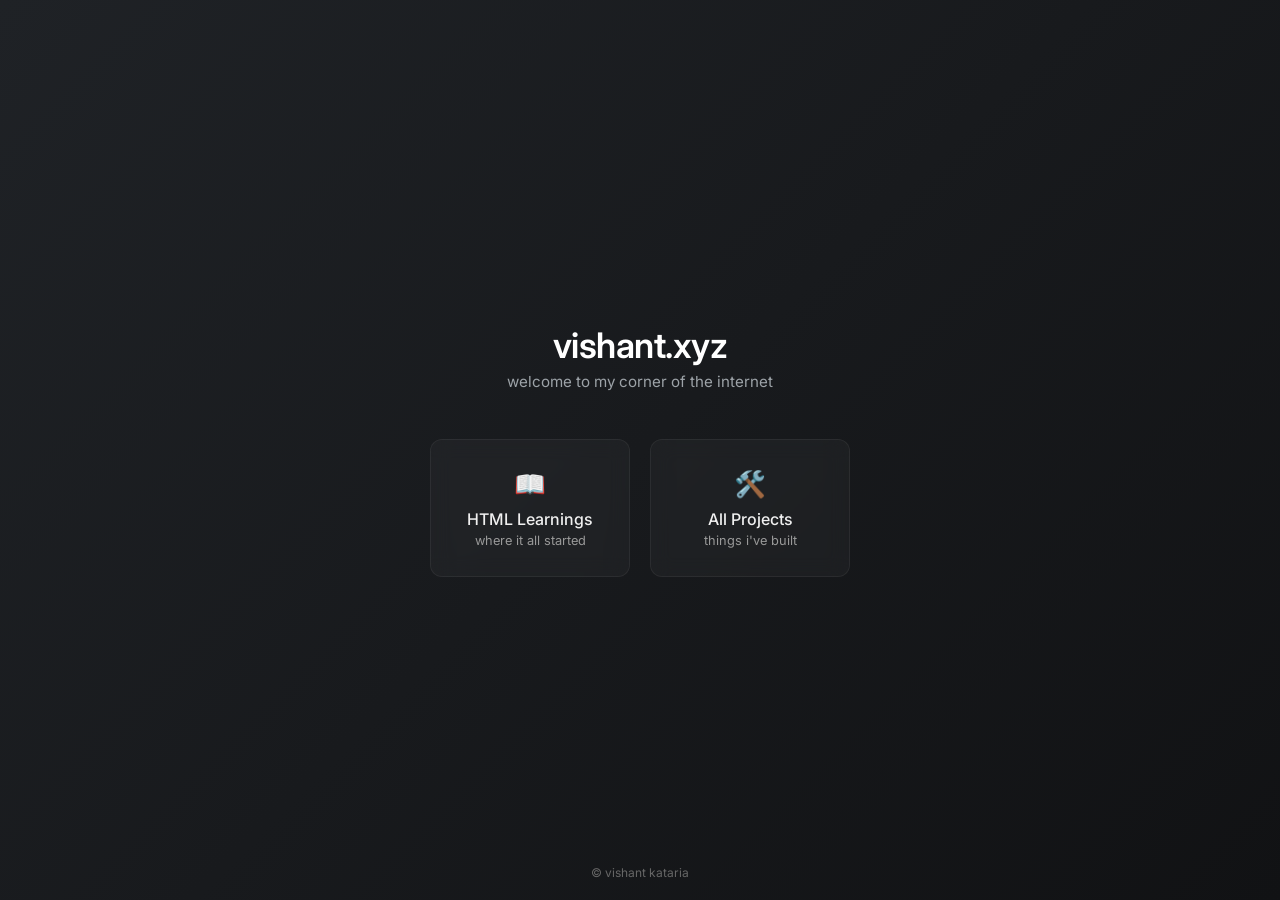
<file: index.html>
<!DOCTYPE html>
<html lang="en">
<head>
  <meta charset="UTF-8">
  <meta name="viewport" content="width=device-width, initial-scale=1.0">
  <meta name="description" content="Vishant Kataria's personal website">
  <title>vishant.xyz</title>
  <link rel="icon" href="learnings/image/fevicone_new_best.png" type="image/x-icon">
  <link href="https://fonts.googleapis.com/css2?family=Inter:wght@400;500;600&display=swap" rel="stylesheet">
  <style>
    * { margin: 0; padding: 0; box-sizing: border-box; }

    body {
      font-family: 'Inter', sans-serif;
      background: linear-gradient(135deg, #1f2226 0%, #111214 100%);
      color: #f0f0f0;
      min-height: 100vh;
      display: flex;
      flex-direction: column;
      align-items: center;
      justify-content: center;
    }

    .container {
      text-align: center;
      padding: 40px 24px;
    }

    h1 {
      font-size: 2.2rem;
      font-weight: 600;
      letter-spacing: -0.5px;
      margin-bottom: 6px;
      color: #fff;
    }

    .subtitle {
      color: #9da3a8;
      font-size: 0.95rem;
      margin-bottom: 48px;
    }

    .links {
      display: flex;
      gap: 20px;
      justify-content: center;
      flex-wrap: wrap;
    }

    .link-card {
      display: block;
      text-decoration: none;
      background: rgba(255, 255, 255, 0.03);
      backdrop-filter: blur(10px);
      -webkit-backdrop-filter: blur(10px);
      border: 1px solid rgba(255, 255, 255, 0.06);
      border-radius: 12px;
      padding: 28px 36px;
      min-width: 200px;
      transition: all 0.3s ease;
    }

    .link-card:hover {
      background: rgba(255, 255, 255, 0.06);
      border-color: rgba(255, 255, 255, 0.15);
      box-shadow: 0 8px 32px rgba(0,0,0,0.3);
      transform: translateY(-3px);
    }

    .link-card .icon {
      font-size: 1.6rem;
      margin-bottom: 10px;
    }

    .link-card .label {
      font-size: 1rem;
      font-weight: 500;
      color: #f0f0f0;
    }

    .link-card .desc {
      font-size: 0.8rem;
      color: #999;
      margin-top: 4px;
    }

    footer {
      position: fixed;
      bottom: 20px;
      color: #666;
      font-size: 0.75rem;
    }
  </style>
</head>
<body>
  <div class="container">
    <h1>vishant.xyz</h1>
    <p class="subtitle">welcome to my corner of the internet</p>

    <div class="links">
      <a href="/learnings" class="link-card">
        <div class="icon">📖</div>
        <div class="label">HTML Learnings</div>
        <div class="desc">where it all started</div>
      </a>
      <a href="/projects" class="link-card">
        <div class="icon">🛠️</div>
        <div class="label">All Projects</div>
        <div class="desc">things i've built</div>
      </a>
    </div>
  </div>

  <footer>&copy; vishant kataria</footer>
</body>
</html>
</file>
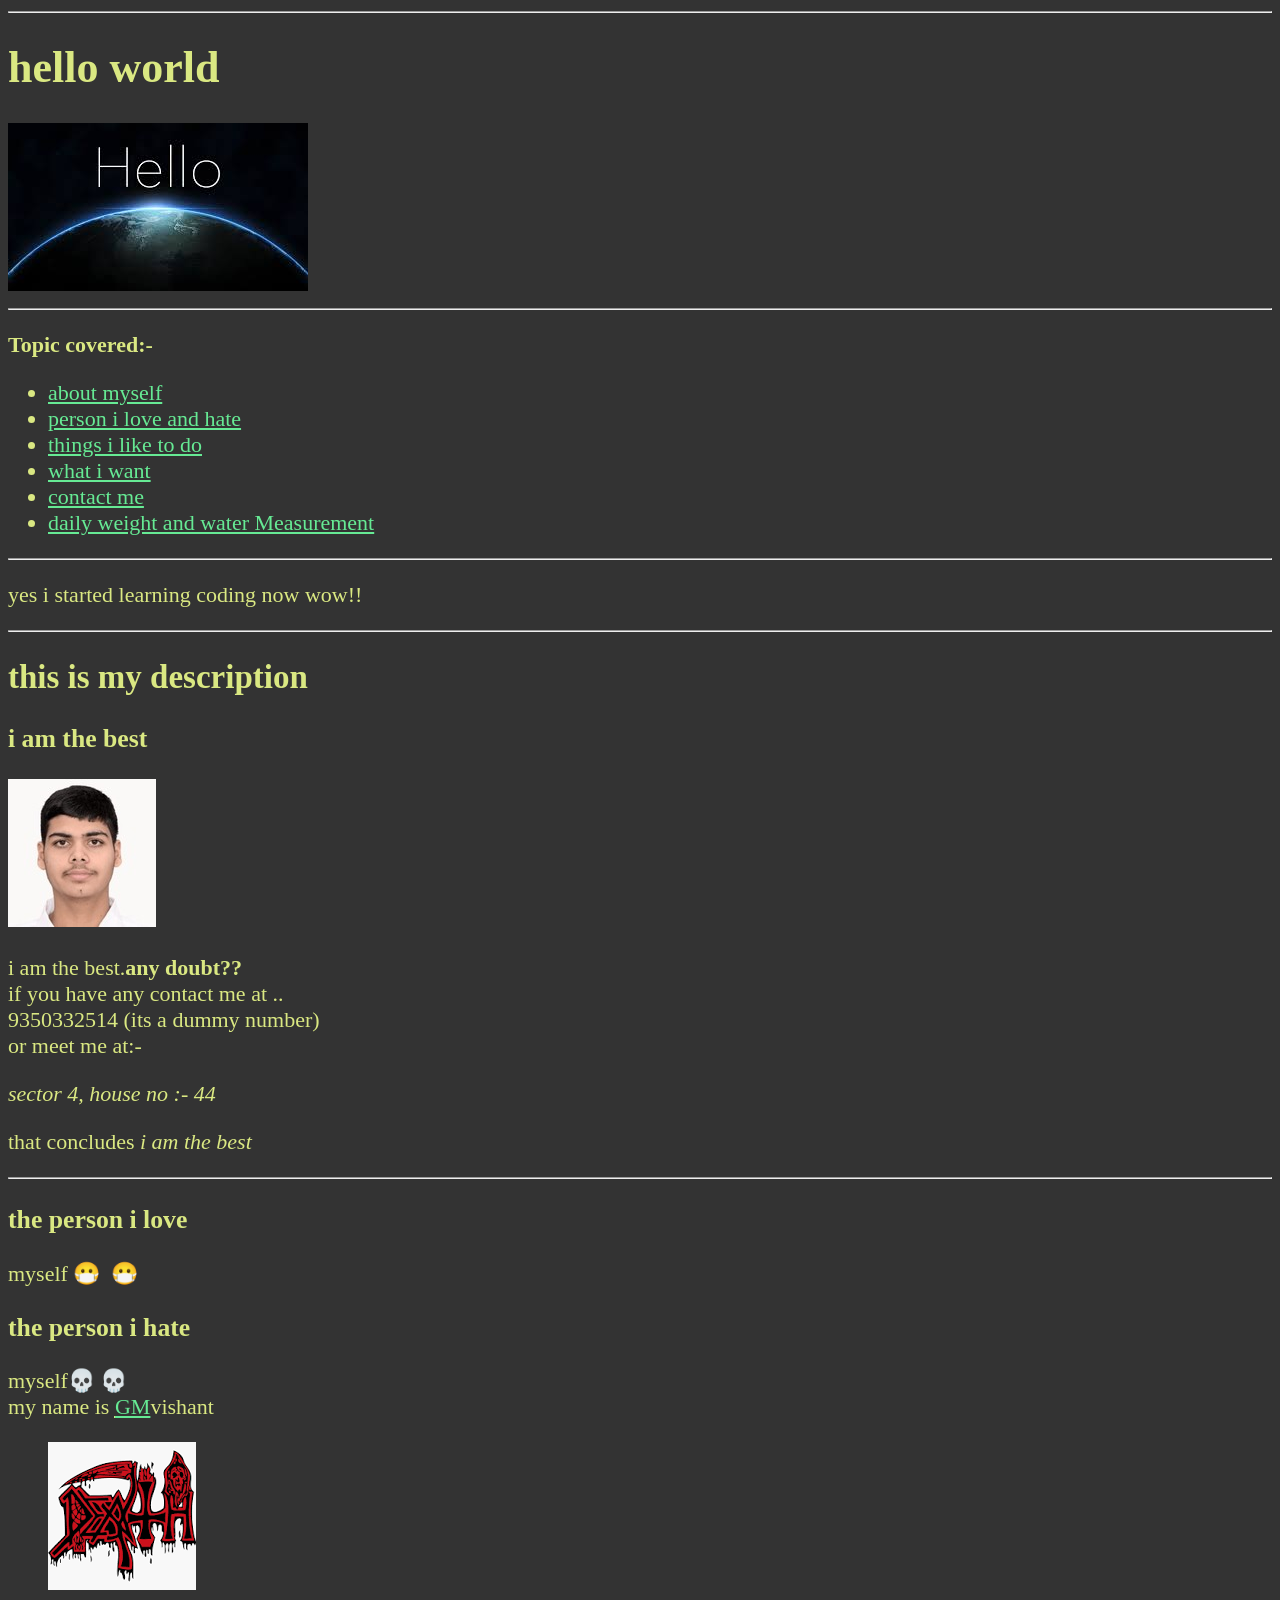
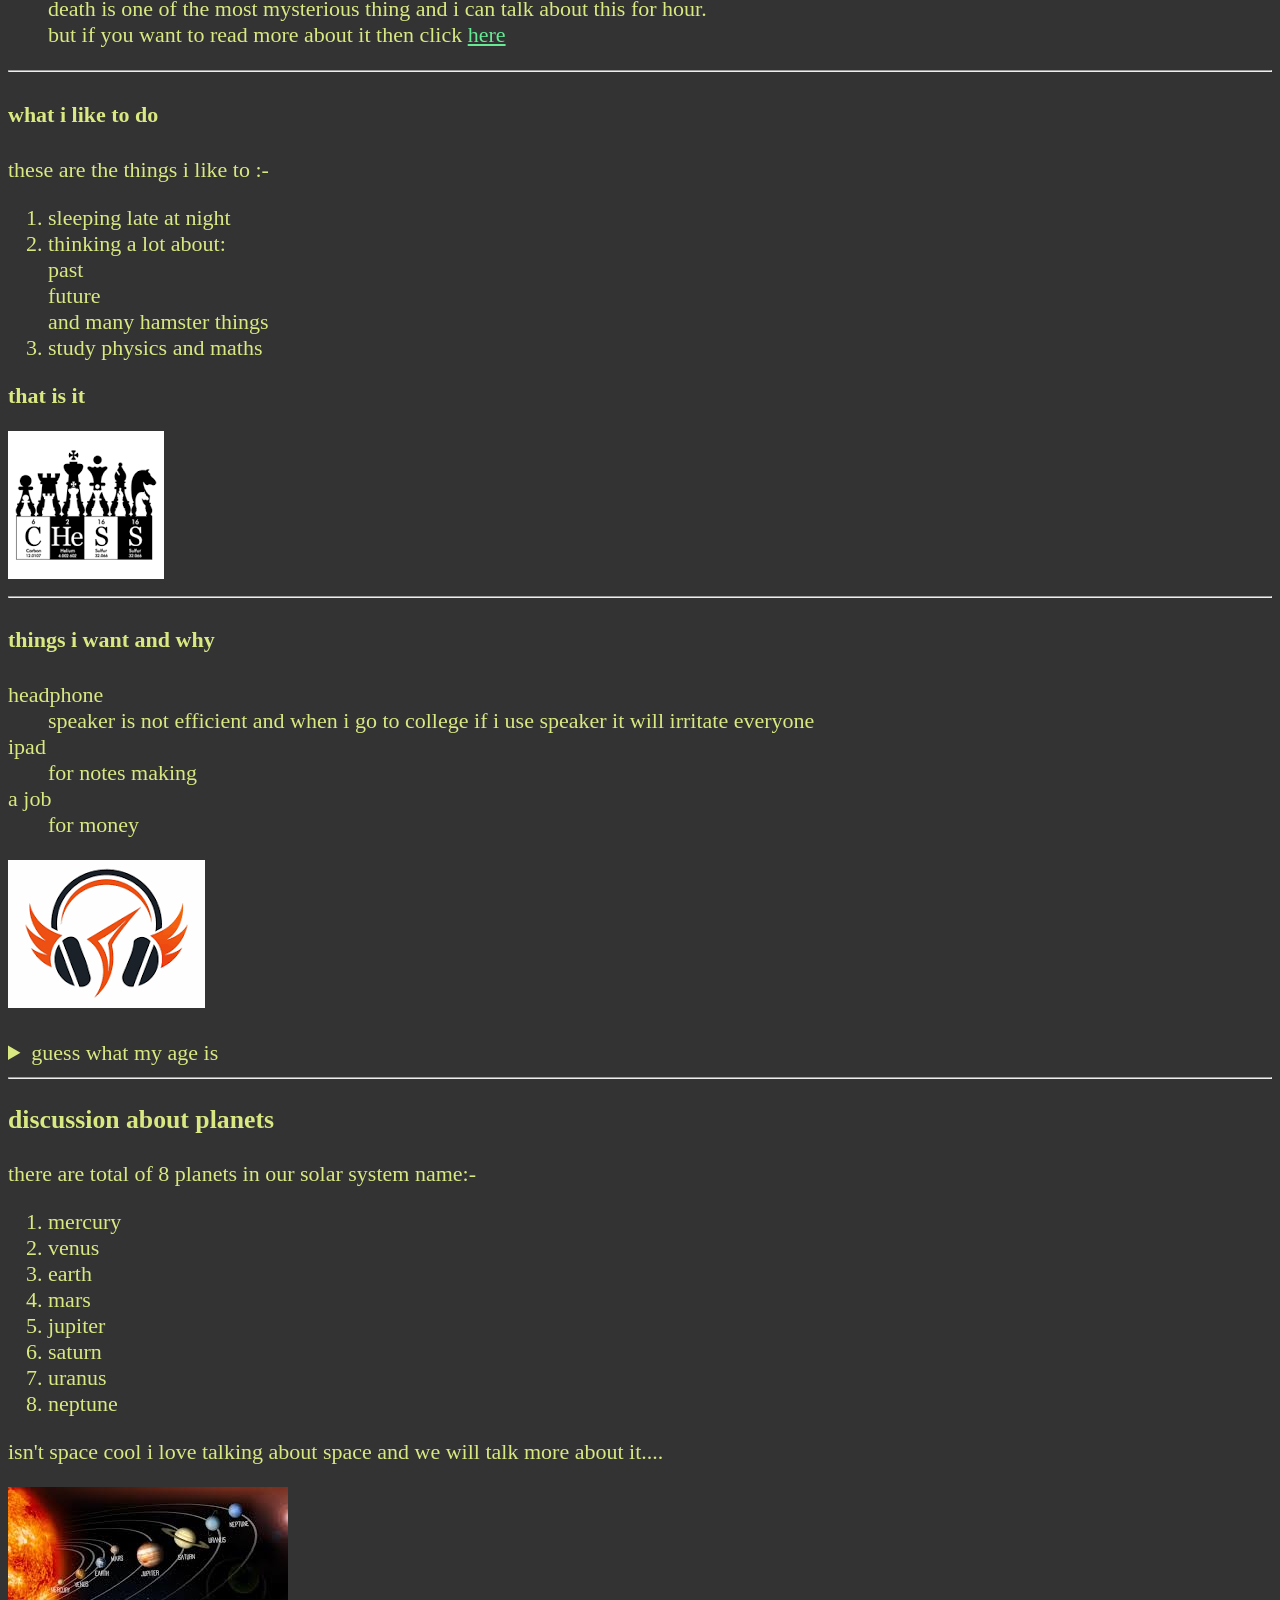
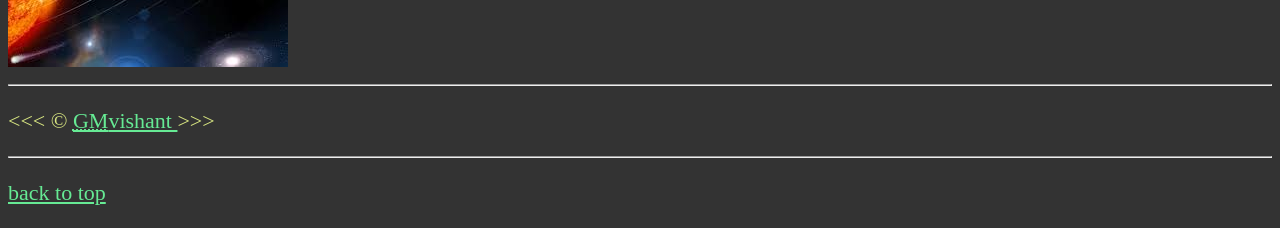
<file: learnings/index.html>
<!DOCTYPE html>
<html lang="en">
  <head>
    <meta charset="UTF-8" />
    <meta name="author" content="GM vishant" />
    <meta
      name="description"
      content="this is my first html program in this there is everything i am learning" />
    <title>my first html page</title>
    <link rel="stylesheet" href="css/index.css" type="text/css" />
    <link rel="icon" href="image/fevicone_new_best.png" type="image/x-icon" />
  </head>
  <body>
    <header>
      <hr />
      <h1>hello world</h1>
      <img
        src="image/hello.jpg"
        alt="a new start"
        title="my new journey begins"
        width="300"
        height="168"
        loading="lazy" />
      <hr />
      <p><strong>Topic covered:-</strong></p>
      <nav aria-label="primary-navigation">
        <ul>
          <li><a href="#101">about myself</a></li>
          <li><a href="#102">person i love and hate</a></li>
          <li><a href="#103">things i like to do</a></li>
          <li><a href="#104">what i want</a></li>
          <li><a href="html/form.html" target="_blank">contact me</a></li>
          <li>
            <a href="html/daycount.html" target="_blank"
              >daily weight and water Measurement</a
            >
          </li>
        </ul>
      </nav>
    </header>
    <hr />
    <main>
      <p>yes i started learning coding now wow!!</p>
      <hr />
      <article>
        <h2>this is my description</h2>
        <section id="101">
          <h3>i am the best</h3>
          <img
            src="image/photo.jpeg"
            alt="my photo"
            title="my cute photo"
            width="148"
            height="148"
            loading="lazy" />
          <p>
            i am the best.<strong>any doubt??</strong><br />
            if you have any contact me at ..
            <br />
            9350332514 (its a dummy number) <br />or meet me at:-
          </p>
          <address>sector 4, house no :- 44</address>
          <p>that concludes<em> i am the best</em></p>
        </section>
        <!--remember you are the best-->

        <hr />

        <section id="102">
          <h3>the person i love</h3>
          <p>myself 😷&nbsp;&nbsp;😷</p>

          <h3>the person i hate</h3>
          <p>
            myself💀 💀 <br />
            my name is
            <abbr title="grand master"
              ><a
                href="https://www.chess.com/member/vishantkataria"
                target="_blank"
                >GM</a
              ></abbr
            >vishant
          </p>
          <figure>
            <img
              src="image/death.png"
              alt="death"
              title="only thing everyone will get"
              width="148"
              height="148"
              loading="lazy" />

            <figcaption>
              death is one of the most mysterious thing and i can talk about
              this for hour.<br />
              but if you want to read more about it then click
              <a href="html/vishant.html">here</a>
            </figcaption>
          </figure>
        </section>
        <hr />
        <section id="103">
          <h4>what i like to do</h4>
          <p>these are the things i like to :-</p>
          <ol>
            <li>sleeping late at night</li>
            <li>
              thinking a lot about: <br />
              past <br />future <br />and many hamster things
            </li>
            <li>study physics and maths</li>
          </ol>
          <p><strong>that is it</strong></p>
          <img
            src="image/chess.png"
            alt="chess logo"
            title="my first love💖💖"
            width="156"
            height="148"
            loading="lazy" />
        </section>

        <hr />

        <section id="104">
          <h4>things i want and why</h4>
          <dl>
            <dt>headphone</dt>
            <dd>
              speaker is not efficient and when i go to college if i use speaker
              it will irritate everyone
            </dd>

            <dt>ipad</dt>
            <dd>for notes making</dd>

            <dt>a job</dt>
            <dd>for money</dd>
          </dl>
          <img
            src="image/headphone.png"
            alt="headphone💖💖"
            title="my need"
            width="197"
            height="148"
            loading="lazy" /><br /><br />
          <aside>
            <details>
              <summary>guess what my age is</summary>
              <p>
                it is <mark><my-age>18</my-age></mark> years old
              </p>
            </details>
          </aside>
        </section>
      </article>
      <hr />
      <article>
        <h3>discussion about planets</h3>
        <p>there are total of 8 planets in our solar system name:-</p>
        <ol>
          <li>mercury</li>
          <li>venus</li>
          <li>earth</li>
          <li>mars</li>
          <li>jupiter</li>
          <li>saturn</li>
          <li>uranus</li>
          <li>neptune</li>
        </ol>
        <p>
          isn't space cool i love talking about space and we will talk more
          about it....
        </p>
        <img
          src="image/solarsystem.jpg"
          alt="solar system"
          title="all 8 planets and sun"
          width="280"
          height="180"
          loading="lazy" />
      </article>
      <hr />
    </main>
    <footer>
      <p>
        &lt;&lt;&lt; &copy;
        <a href="html/about.html"
          ><abbr title="grand master">GM</abbr>vishant </a
        >&gt;&gt;&gt;
      </p>
      <hr />
      <p>
        <a href="#">back to top</a>
      </p>
    </footer>
  </body>
</html>
</file>
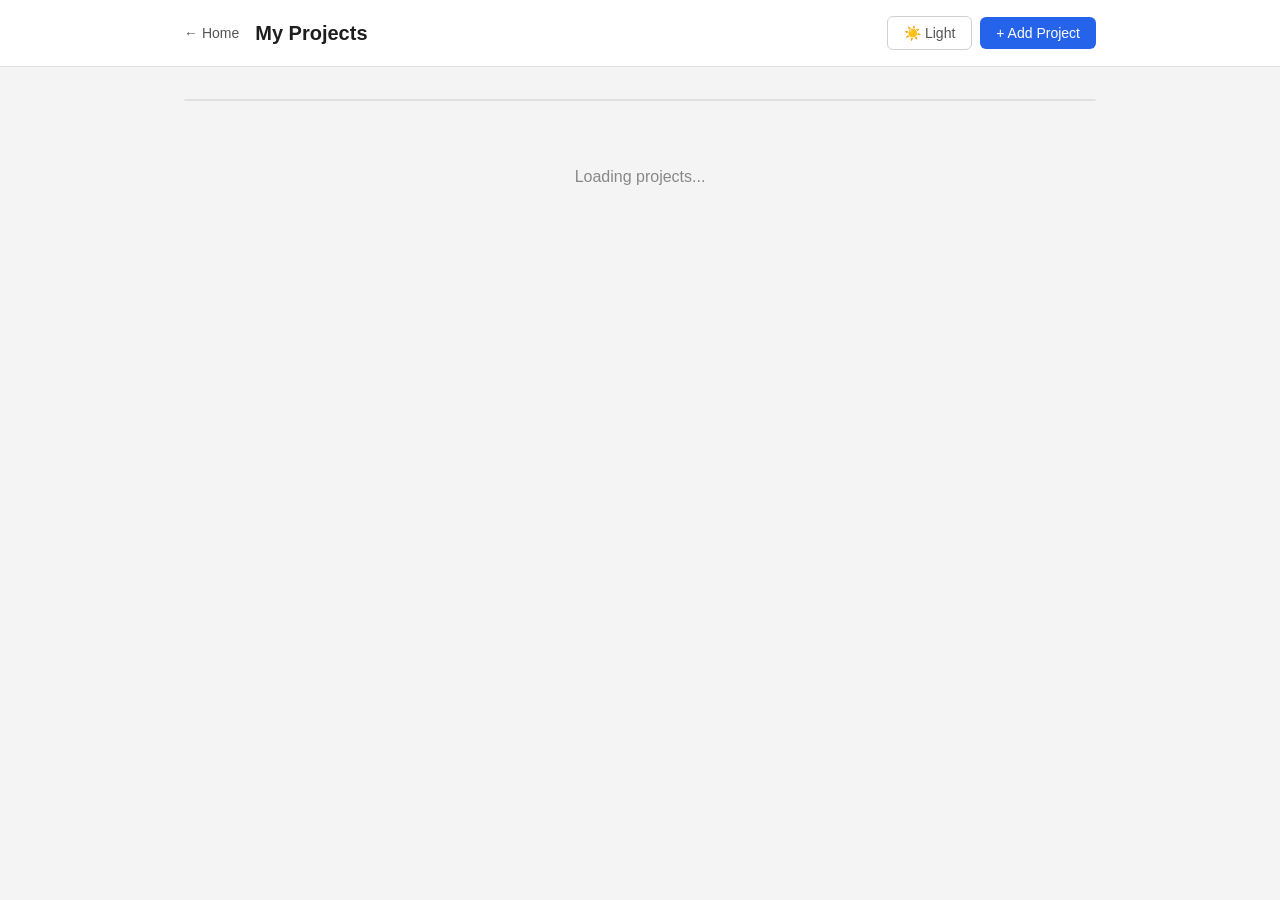
<file: projects/index.html>
<!DOCTYPE html>
<html lang="en">
<head>
  <meta charset="UTF-8">
  <meta name="viewport" content="width=device-width, initial-scale=1.0">
  <meta name="description" content="All my projects - vishant.xyz">
  <title>My Projects | vishant.xyz</title>
  <link rel="icon" href="../learnings/image/fevicone_new_best.png" type="image/x-icon">
  <link rel="stylesheet" href="style.css">
</head>
<body>

  <header>
    <div class="header-inner">
      <a href="/" class="header-back">← Home</a>
      <h1>My Projects</h1>
      <div class="header-actions">
        <button id="theme-toggle" class="btn-secondary" title="Toggle theme">☀️ Light</button>
        <button id="add-btn" class="btn-primary">+ Add Project</button>
      </div>
    </div>
  </header>

  <main>
    <div id="project-list" class="project-list"></div>

    <div id="empty-state" class="empty-state" style="display:none;">
      <p>No projects yet.</p>
      <p>Click <strong>+ Add Project</strong> to get started.</p>
    </div>

    <div id="loading-state" class="empty-state">
      <p>Loading projects...</p>
    </div>
  </main>

  <!-- Modal for Add / Edit -->
  <div id="modal-overlay" class="modal-overlay" style="display:none;">
    <div class="modal">
      <div class="modal-header">
        <h2 id="modal-title">Add Project</h2>
        <button id="modal-close" class="modal-close">&times;</button>
      </div>
      <form id="project-form">
        <!-- Type selector -->
        <label>Project Type</label>
        <div class="type-toggle" id="type-toggle">
          <button type="button" class="type-btn active" data-type="local">Local</button>
          <button type="button" class="type-btn" data-type="deployed">Deployed</button>
        </div>
        <input type="hidden" id="input-type" value="local">

        <label for="input-name">Project Name</label>
        <input type="text" id="input-name" placeholder="e.g. My Portfolio" required>

        <!-- Local fields -->
        <div id="local-fields">
          <label for="input-local">Local Link</label>
          <input type="url" id="input-local" placeholder="http://localhost:3000">

          <label for="input-drive">Google Drive Link (Zip File)</label>
          <input type="url" id="input-drive" placeholder="https://drive.google.com/file/d/...">

          <label for="input-path">Project Folder Name (after extracting)</label>
          <input type="text" id="input-path" placeholder="my-app">

          <label for="input-cmd">Start Command</label>
          <input type="text" id="input-cmd" placeholder="npm start">
        </div>

        <!-- Deployed fields -->
        <div id="deployed-fields" style="display:none;">
          <label for="input-deployed">Deployed Link</label>
          <input type="url" id="input-deployed" placeholder="https://my-app.vercel.app">
        </div>

        <div class="form-actions">
          <button type="button" id="cancel-btn" class="btn-secondary">Cancel</button>
          <button type="submit" class="btn-primary">Save</button>
        </div>
      </form>
    </div>
  </div>

  <!-- Password verification modal -->
  <div id="pwd-overlay" class="modal-overlay" style="display:none;">
    <div class="modal pwd-modal">
      <div class="modal-header">
        <h2 id="pwd-title">🔒 Password Required</h2>
        <button id="pwd-close" class="modal-close">&times;</button>
      </div>
      <p id="pwd-message" class="pwd-message">Enter password to continue:</p>
      <div class="pwd-input-wrap">
        <input type="password" id="pwd-input" placeholder="••••••••" autocomplete="off">
      </div>
      <p id="pwd-error" class="pwd-error" style="display:none;">Wrong password. Try again.</p>
      <div class="form-actions">
        <button type="button" id="pwd-cancel" class="btn-secondary">Cancel</button>
        <button type="button" id="pwd-confirm" class="btn-primary">Verify</button>
      </div>
    </div>
  </div>

  <script type="module" src="script.js"></script>
</body>
</html>
</file>
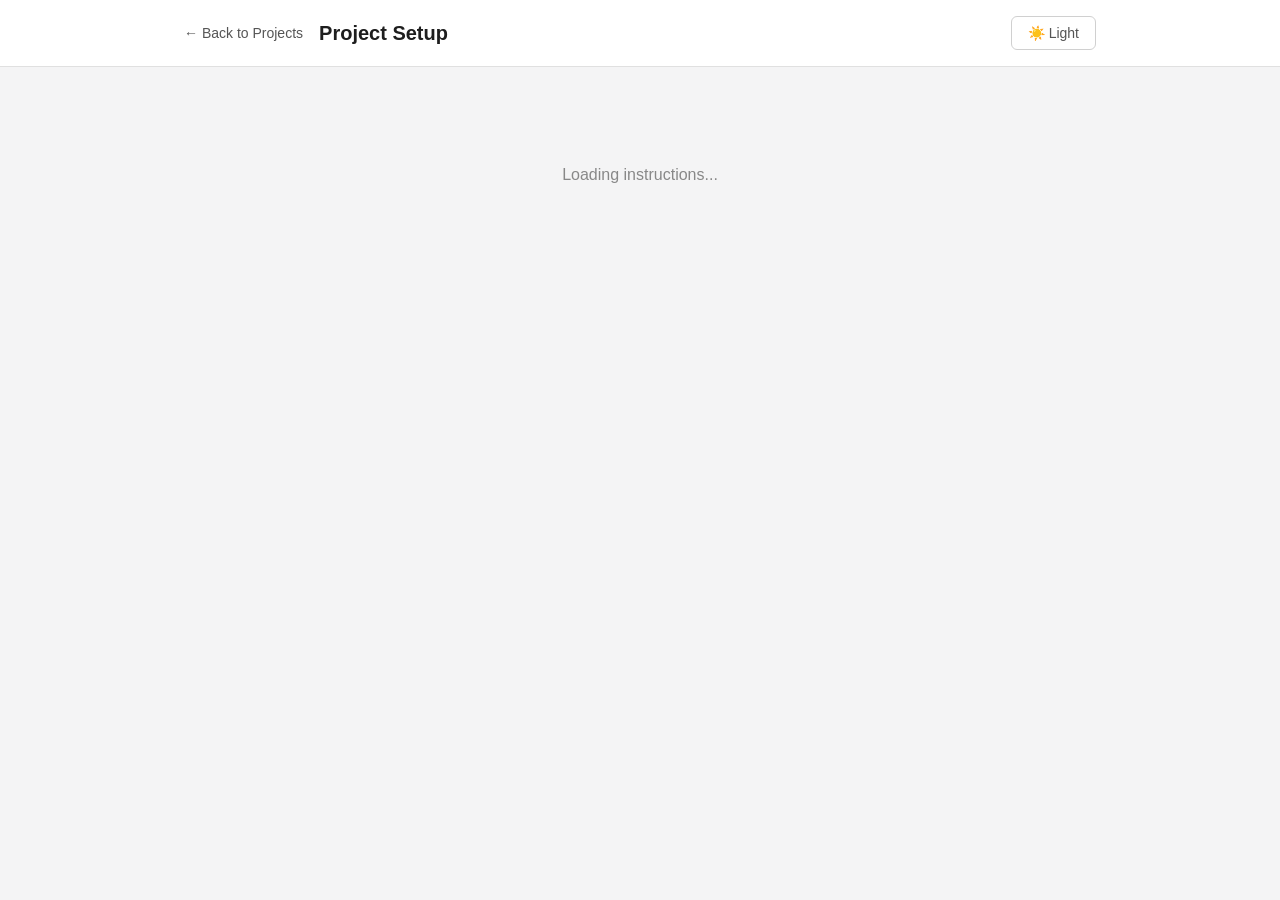
<file: projects/local_instructions.html>
<!DOCTYPE html>
<html lang="en">
<head>
  <meta charset="UTF-8">
  <meta name="viewport" content="width=device-width, initial-scale=1.0">
  <title>Local Project Setup | vishant.xyz</title>
  <link rel="icon" href="../learnings/image/fevicone_new_best.png" type="image/x-icon">
  <link rel="stylesheet" href="style.css">
  <style>
    .instructions-container {
      background: var(--surface);
      border: 1px solid var(--border);
      border-radius: 12px;
      padding: 40px 32px;
      margin-top: 32px;
      text-align: center;
    }
    .instructions-container h2 {
      margin-bottom: 6px;
      font-size: 1.5rem;
    }
    .tagline {
      color: var(--text-muted);
      font-size: 1.05rem;
      margin-bottom: 32px;
    }
    .fun-note {
      color: var(--text-faint);
      font-size: 0.85rem;
      margin-bottom: 28px;
      font-style: italic;
    }

    .commands-row {
      display: flex;
      justify-content: center;
      gap: 16px;
      flex-wrap: wrap;
      margin-bottom: 36px;
    }

    .cmd-pill {
      position: relative;
      background: var(--surface-alt);
      border: 1px solid var(--border-input);
      border-radius: 10px;
      padding: 14px 28px;
      font-size: 0.95rem;
      font-weight: 600;
      cursor: pointer;
      color: var(--text);
      transition: all 0.2s ease;
      user-select: none;
    }
    .cmd-pill:hover {
      border-color: var(--link);
      transform: translateY(-2px);
      box-shadow: 0 4px 12px rgba(0,0,0,0.15);
    }
    .cmd-pill:active {
      transform: translateY(0);
    }
    .cmd-pill.copied {
      background: var(--link);
      color: #fff;
      border-color: var(--link);
    }
    .cmd-pill .pill-label {
      display: block;
      font-size: 0.7rem;
      font-weight: 400;
      color: var(--text-faint);
      margin-top: 4px;
    }
    .cmd-pill.copied .pill-label {
      color: rgba(255,255,255,0.8);
    }

    .divider {
      width: 60px;
      height: 1px;
      background: var(--border);
      margin: 0 auto 28px;
    }

    .final-section p {
      color: var(--text-muted);
      margin-bottom: 14px;
      font-size: 0.95rem;
    }
    .final-section button {
      font-size: 1rem;
      padding: 12px 32px;
    }

    #loading {
      text-align: center;
      padding: 64px;
      color: var(--text-faint);
    }
    #content {
      display: none;
    }
  </style>
</head>
<body>

  <header>
    <div class="header-inner">
      <a href="/projects" class="header-back">← Back to Projects</a>
      <h1>Project Setup</h1>
      <div class="header-actions">
        <button id="theme-toggle" class="btn-secondary" title="Toggle theme">☀️ Light</button>
      </div>
    </div>
  </header>

  <main>
    <div id="loading">Loading instructions...</div>

    <div id="content" class="instructions-container">
      <h2 id="proj-name">Project Name</h2>
      <p class="tagline">🏠 This one lives on your machine — gotta earn it!</p>
      <p class="fun-note">Just 3 clicks and a little patience. You got this 💪</p>

      <div class="commands-row">
        <div class="cmd-pill" id="pill-1" title="Click to copy">
          📥 Command 1
          <span class="pill-label">one-time download</span>
        </div>
        <div class="cmd-pill" id="pill-2" title="Click to copy">
          📦 Command 2
          <span class="pill-label">install stuff</span>
        </div>
        <div class="cmd-pill" id="pill-3" title="Click to copy">
          🚀 Command 3
          <span class="pill-label">launch it</span>
        </div>
      </div>

      <div class="divider"></div>

      <div class="final-section">
        <p>All 3 done? Nice 🎉 Hit the button 👇</p>
        <button id="open-website-btn" class="btn-primary">Open Website</button>
      </div>
    </div>
  </main>

  <script type="module" src="instructions.js"></script>
</body>
</html>
</file>
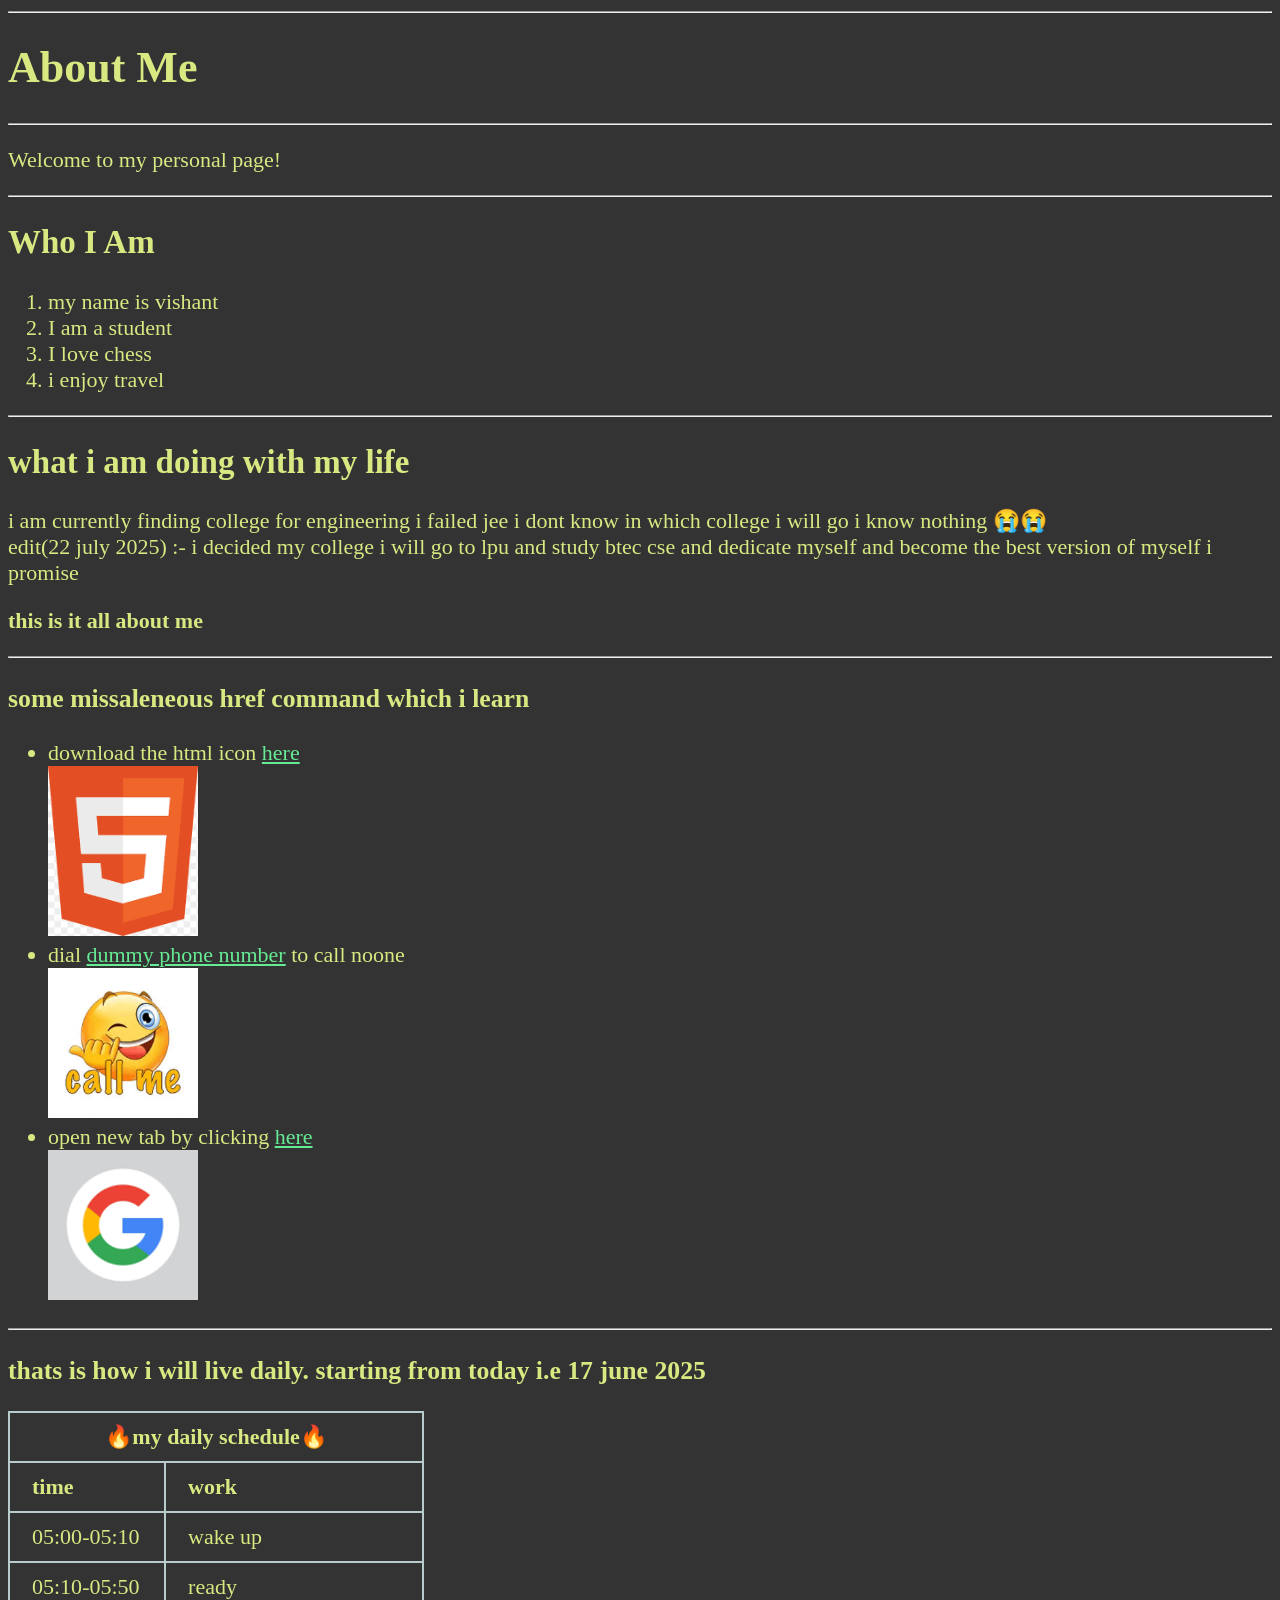
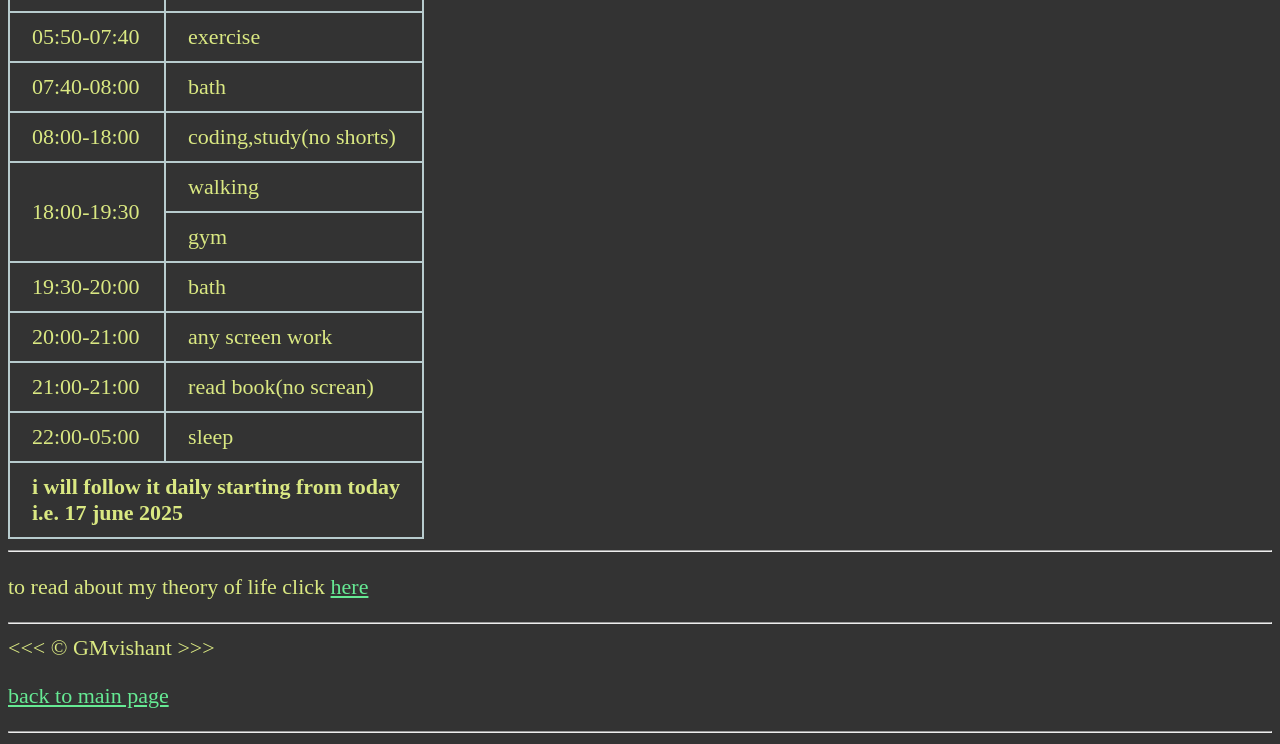
<file: learnings/html/about.html>
<!DOCTYPE html>
<html lang="en">
  <head>
    <meta charset="UTF-8" />
    <meta name="author" content="GM vishant" />
    <meta name="description" content="in this i will write all about myself" />
    <title>About Me</title>
    <link rel="icon" href="../image/fevicone_new_best.png" type="image/x-icon" />
    <link rel="stylesheet" href="../css/about.css" type="text/css" />
  </head>

  <body>
    <header>
      <hr />
      <h1>About Me</h1>
      <hr />
      <p>Welcome to my personal page!</p>
      <hr />
    </header>
    <main>
      <article>
        <h2>Who I Am</h2>
        <ol>
          <li>my name is vishant</li>
          <li>I am a student</li>
          <li>I love chess</li>
          <li>i enjoy travel</li>
        </ol>
        <hr />
        <h2>what i am doing with my life</h2>
        <p>
          i am currently finding college for engineering i failed jee i dont
          know in which college i will go i know nothing 😭😭<br />
          edit(22 july 2025) :- i decided my college i will go to lpu and study btec cse and dedicate myself and become the 
          best version of myself i promise
        </p>
        <p><strong>this is it all about me</strong></p>
        <hr />
      </article>

      <article>
        <h3>some missaleneous href command which i learn</h3>
        <ul>
          <li>
            download the html icon <a href="../image/html5.png" download>here</a
            ><br />
            <img
              src="../image/html5.png"
              alt="html logo"
              width="150"
              height="170"
              loading="lazy" />
          </li>

          <li>
            dial <a href="tel:+9350332514">dummy phone number</a> to call noone<br />
            <img
              src="../image/callme.jpg"
              alt="call me"
              width="150"
              height="150"
              loading="lazy" />
          </li>

          <li>
            open new tab by clicking
            <a href="https://www.google.com/" target="_blank">here</a><br />

            <img
              src="../image/google.png"
              alt="google logo"
              width="150"
              height="150"
              loading="lazy" />
          </li>
        </ul>
      </article>
      <hr />
      <article>
        <h3>
          thats is how i will live daily. starting from today i.e 17 june 2025
        </h3>
        <table>
          <caption>
            🔥my daily schedule🔥
          </caption>
          <thead>
            <tr>
              <th scope="col">time</th>
              <th scope="col">work</th>
            </tr>
            <!--remember for every th you should provide scope-->
          </thead>
          <tbody>
            <tr>
              <td>
                <time datetime="05:00">05:00</time>-<time datetime="05:10"
                  >05:10</time
                >
              </td>
              <td>wake up</td>
            </tr>
            <tr>
              <td>
                <time datetime="05:10">05:10</time>-<time datetime="05:50"
                  >05:50</time
                >
              </td>
              <td>ready</td>
            </tr>
            <tr>
              <td>
                <time datetime="05:50">05:50</time>-<time datetime="07:40"
                  >07:40</time
                >
              </td>
              <td>exercise</td>
            </tr>
            <tr>
              <td>
                <time datetime="07:40">07:40</time>-<time datetime="08:00"
                  >08:00</time
                >
              </td>
              <td>bath</td>
            </tr>
            <tr>
              <td>
                <time datetime="08:00">08:00</time>-<time datetime="18:00"
                  >18:00</time
                >
              </td>
              <td>coding,study(no shorts)</td>
            </tr>
            <tr>
              <td rowspan="2">
                <time datetime="18:00">18:00</time>-<time datetime="19:30"
                  >19:30</time
                >
              </td>
              <td>walking</td>
            </tr>
            <tr>
              <td>gym</td>
            </tr>
            <tr>
              <td>
                <time datetime="19:30">19:30</time>-<time datetime="20:00"
                  >20:00</time
                >
              </td>
              <td>bath</td>
            </tr>
            <tr>
              <td>
                <time datetime="20:00">20:00</time>-<time datetime="21:00"
                  >21:00</time
                >
              </td>
              <td>any screen work</td>
            </tr>
            <tr>
              <td>
                <time datetime="21:00">21:00</time>-<time datetime="22:00"
                  >21:00</time
                >
              </td>
              <td>read book(no screan)</td>
            </tr>
            <tr>
              <td>
                <time datetime="22:00">22:00</time>-<time datetime="05:00"
                  >05:00</time
                >
              </td>
              <td>sleep</td>
            </tr>
          </tbody>
          <tfoot>
            <tr>
              <th colspan="2">
                i will follow it daily starting from today <br />i.e. 17 june
                2025
              </th>
            </tr>
          </tfoot>
        </table>
      </article>
      <hr />
    </main>
    <footer>
      <p>
        to read about my theory of life click <a href="vishant.html">here</a>
      </p>
      <hr />

      &lt;&lt;&lt; &copy; GMvishant &gt;&gt;&gt;

      <p>
        <a href="../index.html">back to main page</a>
      </p>
      <hr />
    </footer>
  </body>
</html>
</file>
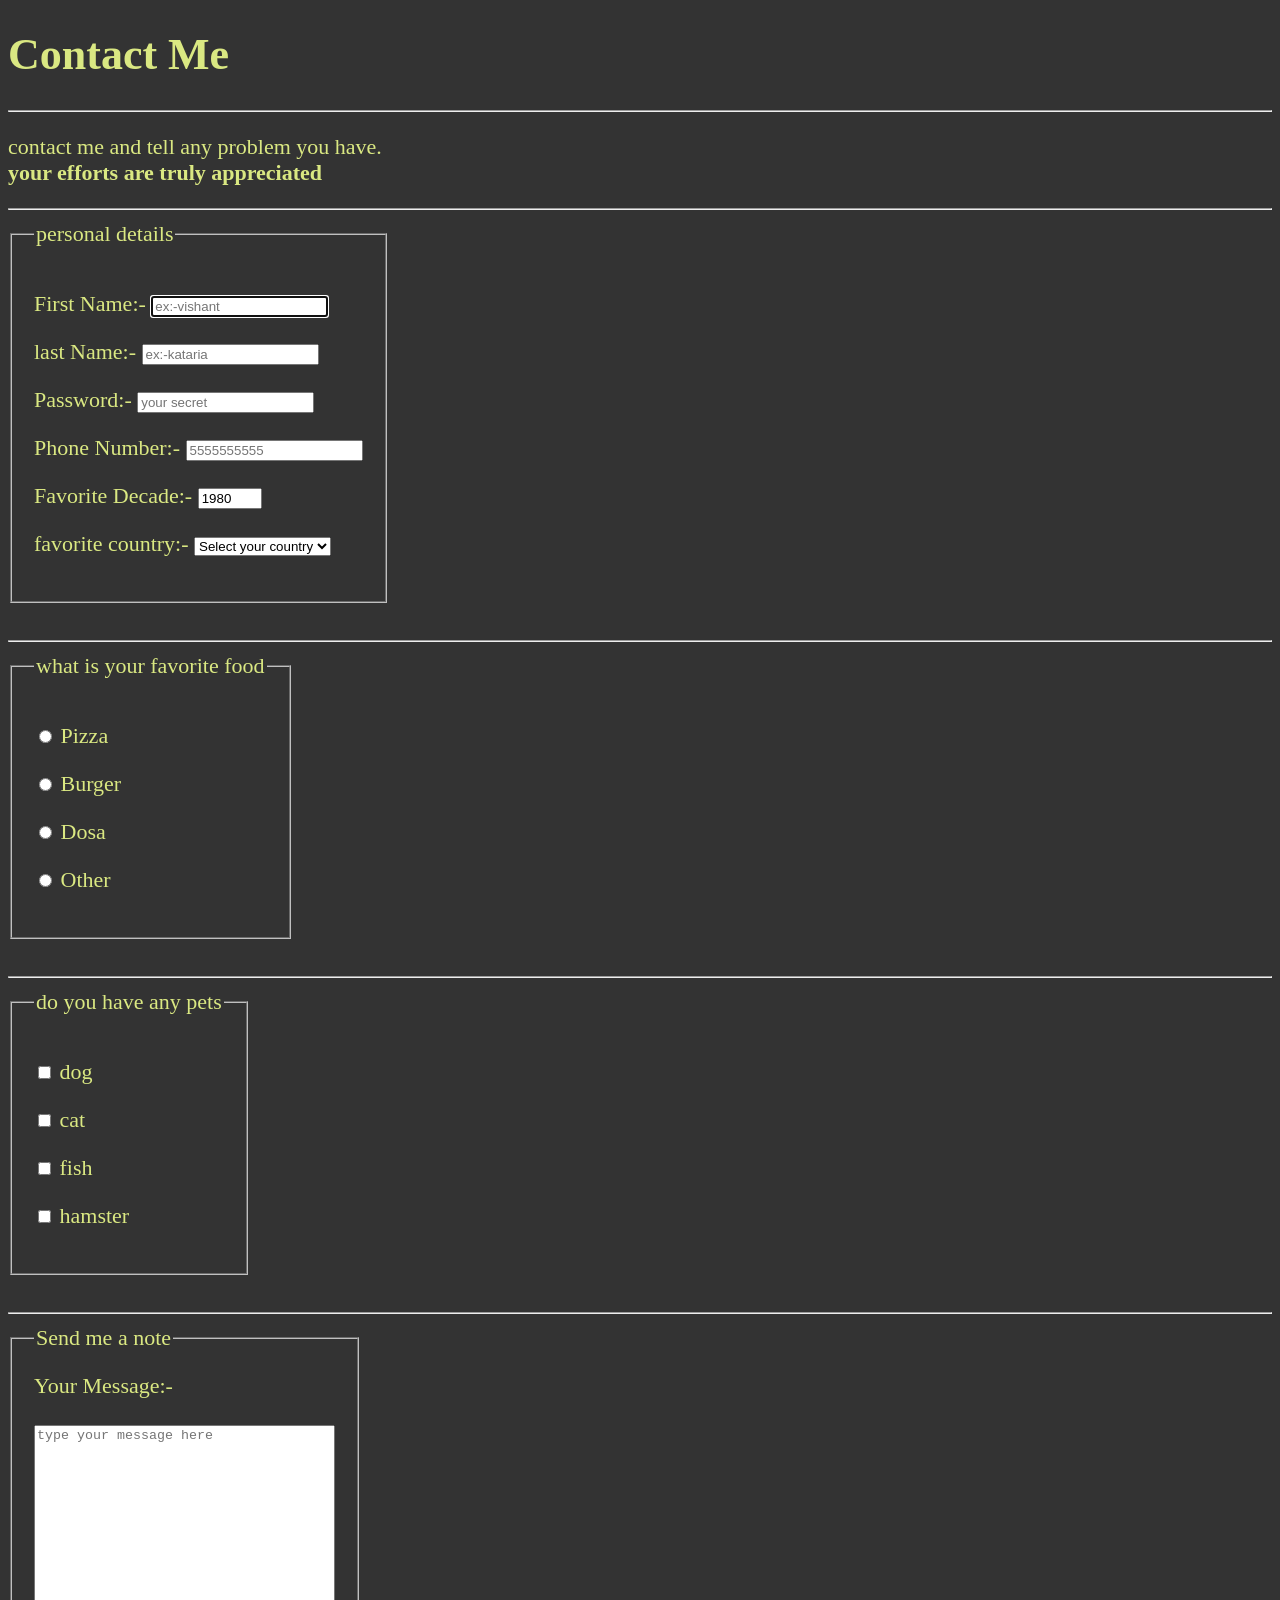
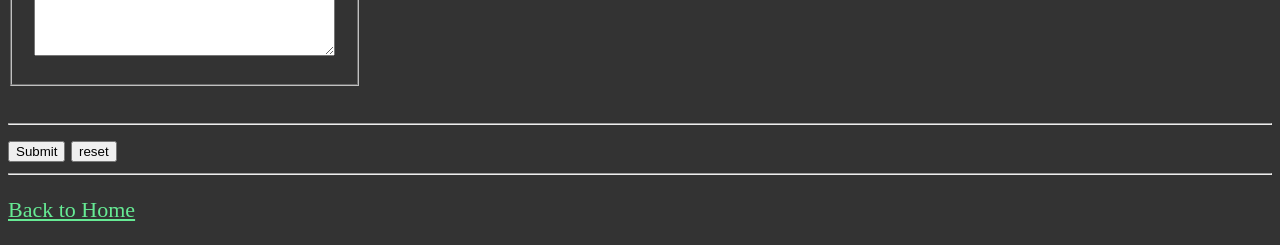
<file: learnings/html/form.html>
<!DOCTYPE html>
<html lang="en">
  <head>
    <meta charset="UTF-8" />
    <meta name="viewport" content="width=device-width, initial-scale=1.0" />
    <meta name="author" content="GM vishant" />
    <meta
      name="description"
      content="this is a form to contact me and tell any problem you have" />
    <title>contact me form</title>
    <link rel="stylesheet" href="../css/form.css" type="text/css" />
    <link rel="icon" href="../image/fevicone_new_best.png" type="image/x-icon" />
  </head>
  <body>
    <header>
      <h1>Contact Me</h1>
      <hr />
      <p>
        contact me and tell any problem you have.<br />
        <b>your efforts are truly appreciated</b>
      </p>
    </header>
    <hr />
    <main>
      <article>
        <form>
          <fieldset>
            <legend>personal details</legend>
            <p>
              <label for="FirstName">First Name:-</label>
              <input
                type="text"
                id="FirstName"
                name="FirstName"
                placeholder="ex:-vishant"
                autocomplete="on"
                required
                autofocus />
            </p>
            <p>
              <label for="LastName">last Name:-</label>
              <input
                type="text"
                id="LastName"
                name="lastName"
                placeholder="ex:-kataria"
                autocomplete="on"
                required />
            </p>
            <p>
              <label for="password">Password:-</label>
              <input
                type="password"
                id="password"
                name="password"
                placeholder="your secret"
                required />
            </p>
            <p>
              <label for="PhoneNumber">Phone Number:-</label>
              <input
                type="tel"
                id="PhoneNumber"
                name="Phone Number"
                placeholder="5555555555"
                pattern="[0-9]{10}"
                required />
            </p>
            <p>
              <label for="FavouriteDecade">Favorite Decade:-</label>
              <input
                type="number"
                name="Favorite Decade"
                id="FavouriteDecade"
                min="1950"
                max="2020"
                step="10"
                value="1980" />
            </p>
            <p>
              <label for="country">favorite country:-</label>
              <select name="country" id="country" required>
                <option value="" disabled selected>Select your country</option>
                <optgroup label="asia">
                  <option value="india">india</option>
                  <option value="japan">japan</option>
                  <option value="china">china</option>
                  <option value="russia">russia</option>
                </optgroup>
                <optgroup label="america">
                  <option value="usa">usa</option>
                  <option value="canada">canada</option>
                </optgroup>

                <optgroup label="europe">
                  <option value="uk">uk</option>
                  <option value="germany">germany</option>
                </optgroup>
                <option value="other">other</option>
              </select>
            </p>

            <!--rememberup up and down both are the same use to give same option
          button the only difference is that in upper code you can select just
          by scrolling through the list and in down code you have to type the
          name of the country you want to select and it will show you the
          options available in the list i shapp prefer the down but still for
          now i am choosing the up for main and making the down notes if any
          confusion in future just run the down code and see how it is
          different-->
            <!-- <p>
            <label for="country">Favorite country</label>
            <input type="text" id="country" name="country" list="countries" />
            <datalist id="countries">
              <option value="India">india</option>
              <option value="Japan">Japan</option>
              <option value="China">China</option>
              <option value="Russia">Russia</option>
              <option value="USA">USA</option>
              <option value="Canada">Canada</option>
              <option value="UK">UK</option>
              <option value="Germany">Germany</option>
              <option value="Other">Other</option>
            </datalist>
          </p> -->
          </fieldset>

          <br />

          <br />
          <hr />

          <fieldset>
            <legend>what is your favorite food</legend>
            <p>
              <input type="radio" name="food" id="pizza" value="pizza" />
              <label for="pizza">Pizza</label>
            </p>
            <p>
              <input type="radio" name="food" id="Burger" value="Burger" />
              <label for="Burger">Burger</label>
            </p>

            <p>
              <input type="radio" name="food" id="Dosa" value="Dosa" />
              <label for="Dosa">Dosa</label>
            </p>
            <p>
              <input type="radio" name="food" id="Other" value="Other" />
              <label for="Other">Other</label>
            </p>
          </fieldset>
          <br /><br />
          <hr />
          <fieldset>
            <legend>do you have any pets</legend>
            <p>
              <input type="checkbox" name="pets" id="dog" value="dog" />
              <label for="dog">dog</label>
            </p>
            <p>
              <input type="checkbox" name="pets" id="cat" value="cat" />
              <label for="cat">cat</label>
            </p>
            <p>
              <input type="checkbox" name="pets" id="fish" value="fish" />
              <label for="fish">fish</label>
            </p>
            <p>
              <input type="checkbox" name="pets" id="hamster" value="hamster" />
              <label for="hamster">hamster</label>
            </p>
          </fieldset>
          <br /><br />
          <hr />
          <fieldset>
            <legend>Send me a note</legend>
            <label for="message">Your Message:-</label><br /><br />
            <textarea
              name="message"
              id="message"
              cols="35"
              rows="15"
              placeholder="type your message here"></textarea>
          </fieldset>
          <br /><br />
          <hr />

          <button type="submit">Submit</button>
          <button type="reset">reset</button>
          <hr />
        </form>
      </article>
    </main>
    <footer>
      <p>
        <a href="../index.html">Back to Home</a>
      </p>
    </footer>
  </body>
  <script src="../java/form-handler.js" defer></script>
</html>
</file>
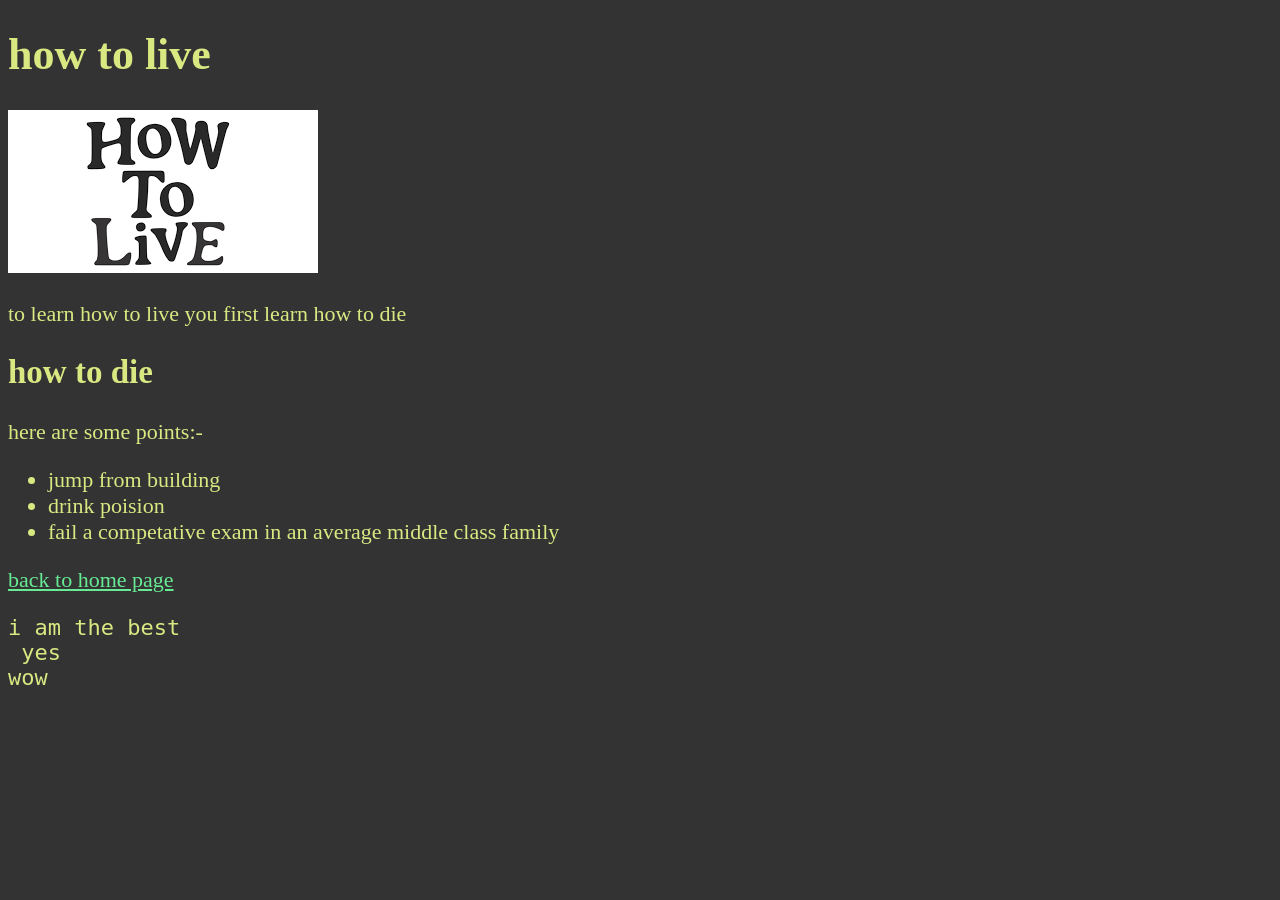
<file: learnings/html/vishant.html>
<!DOCTYPE html>
<html lang="en">
  <head>
    <meta charset="UTF-8" />
    <meta name="author" content="GM vishant" />
    <meta
      name="description"
      content="this is my first html program in this there is everything i am learning" />
    <title>my experience regarding life</title>
    <link rel="stylesheet" href="../css/vishant.css" type="text/css" />
    <link rel="icon" href="../image/fevicone_new_best.png" type="image/x-icon" />
  </head>
  <body>
    <header>
      <h1>how to live</h1>
      <img
        src="../image/life.png"
        alt="how to live"
        width="310"
        height="163"
        loading="lazy" />
    </header>
    <main>
      <p>to learn how to live you first learn how to die</p>

      <h2>how to die</h2>
      <p>here are some points:-</p>
      <ul>
        <li>jump from building</li>
        <li>drink poision</li>
        <li>fail a competative exam in an average middle class family</li>
      </ul>
    </main>
    <footer>
      <p>
        <a href="../index.html">back to home page</a>
      </p>
      <pre>
i am the best 
 yes
wow
 
    </pre
      >
    </footer>
  </body>
</html>
</file>
<file: learnings/css/index.css>
html {
  font-size: 22px;
}
body {
  background-color: #333;
  color: rgb(218, 232, 130);
}

a {
  color: rgb(102, 234, 148);
}

a:visited {
  color: rgb(23, 231, 165);
}
a:hover,
a:active {
  color: #b8ccce;
}

fieldset {
  display: inline-block;
  min-width: 0;
  padding: 1em;
}

/* Add table outline and inner borders */
table {
  border: 2px solid #b8ccce;
  border-collapse: collapse;
}

th,
td {
  border: 2px solid #b8ccce;
  padding: 0.5em 1em;
  text-align: left;
}
caption {
  border: 2px solid #b8ccce;
  border-bottom: none;
  padding: 0.5em 1em;
  caption-side: top;
  font-weight: bold;
  background: #333;
  color: rgb(218, 232, 130);
}

/* Add margin/padding for mobile screens so content is not at the edge */
@media (max-width: 600px) {
  body {
    padding-left: 12px;
    padding-right: 12px;
  }
}
</file>
<file: projects/style.css>
/* ── Theme Variables ──────────────────────────────── */

:root {
  --bg: #f4f4f5;
  --text: #1e1e1e;
  --text-muted: #555;
  --text-faint: #888;
  --text-placeholder: #aaa;
  --link: #2563eb;
  --link-hover: #1d4ed8;
  --surface: #fff;
  --surface-alt: #fafafa;
  --border: #e0e0e0;
  --border-light: #f0f0f0;
  --border-input: #d0d0d0;
  --btn-secondary-text: #555;
  --btn-secondary-hover-bg: #f0f0f0;
  --overlay: rgba(0, 0, 0, 0.35);
  --shadow: rgba(0, 0, 0, 0.12);
  --delete-hover: #dc2626;
  --modal-close: #888;
  --modal-close-hover: #333;
}

body.dark {
  --bg: #18181b;
  --text: #e4e4e7;
  --text-muted: #a1a1aa;
  --text-faint: #71717a;
  --text-placeholder: #52525b;
  --link: #60a5fa;
  --link-hover: #93bbfd;
  --surface: #27272a;
  --surface-alt: #303033;
  --border: #3f3f46;
  --border-light: #3f3f46;
  --border-input: #52525b;
  --btn-secondary-text: #a1a1aa;
  --btn-secondary-hover-bg: #3f3f46;
  --overlay: rgba(0, 0, 0, 0.55);
  --shadow: rgba(0, 0, 0, 0.4);
  --delete-hover: #f87171;
  --modal-close: #71717a;
  --modal-close-hover: #d4d4d8;
}

/* ── Reset & Base ─────────────────────────────────── */

*,
*::before,
*::after {
  margin: 0;
  padding: 0;
  box-sizing: border-box;
}

body {
  font-family: -apple-system, BlinkMacSystemFont, "Segoe UI", Roboto,
    Helvetica, Arial, sans-serif;
  background: var(--bg);
  color: var(--text);
  line-height: 1.5;
  min-height: 100vh;
  transition: background 0.2s, color 0.2s;
}

a {
  color: var(--link);
  text-decoration: none;
}
a:hover {
  text-decoration: underline;
}

/* ── Header ──────────────────────────────────────── */

header {
  background: var(--surface);
  border-bottom: 1px solid var(--border);
  position: sticky;
  top: 0;
  z-index: 10;
  transition: background 0.2s;
}

.header-inner {
  max-width: 960px;
  margin: 0 auto;
  padding: 16px 24px;
  display: flex;
  justify-content: space-between;
  align-items: center;
  gap: 16px;
}

.header-back {
  font-size: 0.875rem;
  color: var(--text-muted);
  text-decoration: none;
  flex-shrink: 0;
}
.header-back:hover {
  color: var(--link);
}

.header-actions {
  display: flex;
  gap: 8px;
  align-items: center;
}

header h1 {
  font-size: 1.25rem;
  font-weight: 600;
  flex: 1;
}

/* ── Buttons ─────────────────────────────────────── */

.btn-primary {
  background: var(--link);
  color: #fff;
  border: none;
  padding: 8px 16px;
  border-radius: 6px;
  font-size: 0.875rem;
  cursor: pointer;
  font-weight: 500;
}
.btn-primary:hover {
  background: var(--link-hover);
}

.btn-secondary {
  background: transparent;
  color: var(--btn-secondary-text);
  border: 1px solid var(--border-input);
  padding: 8px 16px;
  border-radius: 6px;
  font-size: 0.875rem;
  cursor: pointer;
}
.btn-secondary:hover {
  background: var(--btn-secondary-hover-bg);
}

/* ── Main ────────────────────────────────────────── */

main {
  max-width: 960px;
  margin: 32px auto;
  padding: 0 24px;
}

/* ── Type Toggle in Form ─────────────────────────── */

.type-toggle {
  display: flex;
  gap: 0;
  border: 1px solid var(--border-input);
  border-radius: 6px;
  overflow: hidden;
  margin-bottom: 4px;
}
.type-btn {
  flex: 1;
  padding: 7px 0;
  border: none;
  background: var(--surface-alt);
  color: var(--text-muted);
  font-size: 0.875rem;
  cursor: pointer;
  font-family: inherit;
  transition: background 0.15s, color 0.15s;
}
.type-btn.active {
  background: var(--link);
  color: #fff;
  font-weight: 500;
}

/* ── Project List ────────────────────────────────── */

.project-list {
  display: flex;
  flex-direction: column;
  gap: 0;
  border: 1px solid var(--border);
  border-radius: 8px;
  overflow: hidden;
}

.project-row {
  display: flex;
  align-items: center;
  gap: 12px;
  padding: 10px 16px;
  background: var(--surface);
  border-bottom: 1px solid var(--border);
  transition: background 0.12s;
}
.project-row:last-child {
  border-bottom: none;
}
.project-row[style*="cursor: pointer"]:hover {
  background: var(--surface-alt);
}

.row-number {
  color: var(--text-faint);
  font-size: 0.8125rem;
  min-width: 24px;
  flex-shrink: 0;
}

.row-name {
  font-size: 0.9375rem;
  font-weight: 500;
  white-space: nowrap;
  overflow: hidden;
  text-overflow: ellipsis;
  flex: 1;
  min-width: 0;
}

.row-right {
  display: flex;
  align-items: center;
  gap: 6px;
  flex-shrink: 0;
}

/* Command copy buttons */
.cmd-btn {
  padding: 4px 10px;
  background: var(--surface-alt);
  border: 1px solid var(--border);
  border-radius: 5px;
  color: var(--text);
  font-size: 0.75rem;
  font-family: inherit;
  cursor: pointer;
  white-space: nowrap;
  transition: background 0.12s, border-color 0.12s;
}
.cmd-btn:hover {
  border-color: var(--link);
  background: var(--border-light);
}
.cmd-btn.copied {
  background: var(--link);
  color: #fff;
  border-color: var(--link);
}

/* Edit / Delete buttons */
.edit-btn,
.delete-btn {
  background: none;
  border: none;
  font-size: 0.875rem;
  cursor: pointer;
  color: var(--text-faint);
  padding: 4px 4px;
  line-height: 1;
}
.edit-btn:hover {
  color: var(--text);
}
.delete-btn:hover {
  color: var(--delete-hover);
}

/* ── Empty State ─────────────────────────────────── */

.empty-state {
  text-align: center;
  padding: 64px 24px;
  color: var(--text-faint);
}
.empty-state p {
  margin-bottom: 4px;
}

/* ── Modal ───────────────────────────────────────── */

.modal-overlay {
  position: fixed;
  inset: 0;
  background: var(--overlay);
  display: flex;
  justify-content: center;
  align-items: center;
  z-index: 100;
}

.modal {
  background: var(--surface);
  border-radius: 10px;
  width: 90%;
  max-width: 460px;
  padding: 24px;
  box-shadow: 0 4px 24px var(--shadow);
}

.modal-header {
  display: flex;
  justify-content: space-between;
  align-items: center;
  margin-bottom: 20px;
}

.modal-header h2 {
  font-size: 1.1rem;
  font-weight: 600;
}

.modal-close {
  background: none;
  border: none;
  font-size: 1.4rem;
  cursor: pointer;
  color: var(--modal-close);
  line-height: 1;
}
.modal-close:hover {
  color: var(--modal-close-hover);
}

/* ── Form ────────────────────────────────────────── */

#project-form label {
  display: block;
  font-size: 0.8125rem;
  font-weight: 500;
  color: var(--text-muted);
  margin-bottom: 4px;
  margin-top: 12px;
}
#project-form label:first-of-type {
  margin-top: 0;
}

#project-form input,
#project-form textarea {
  width: 100%;
  padding: 8px 10px;
  border: 1px solid var(--border-input);
  border-radius: 6px;
  font-size: 0.875rem;
  font-family: inherit;
  color: var(--text);
  background: var(--surface-alt);
}
#project-form input:focus,
#project-form textarea:focus {
  outline: none;
  border-color: var(--link);
  background: var(--surface);
}

.form-actions {
  display: flex;
  justify-content: flex-end;
  gap: 8px;
  margin-top: 20px;
}

/* ── Responsive ──────────────────────────────────── */

@media (max-width: 600px) {
  .header-inner {
    flex-wrap: wrap;
    gap: 8px;
  }
  .header-back {
    order: -1;
    width: 100%;
  }
  .project-row {
    flex-wrap: wrap;
  }
  .row-right {
    width: 100%;
    justify-content: flex-end;
    margin-top: 4px;
  }
}

/* ── Password Modal ─────────────────────────────── */

.pwd-modal {
  max-width: 380px;
  animation: pwdSlideIn 0.2s ease-out;
}

@keyframes pwdSlideIn {
  from {
    opacity: 0;
    transform: translateY(-12px) scale(0.97);
  }
  to {
    opacity: 1;
    transform: translateY(0) scale(1);
  }
}

.pwd-message {
  font-size: 0.875rem;
  color: var(--text-muted);
  margin-bottom: 14px;
}

.pwd-input-wrap {
  position: relative;
}

.pwd-input-wrap input {
  width: 100%;
  padding: 10px 14px;
  border: 2px solid var(--border-input);
  border-radius: 8px;
  font-size: 1rem;
  font-family: inherit;
  color: var(--text);
  background: var(--surface-alt);
  letter-spacing: 2px;
  transition: border-color 0.15s;
}

.pwd-input-wrap input:focus {
  outline: none;
  border-color: var(--link);
  background: var(--surface);
}

.pwd-input-wrap input.pwd-shake {
  animation: pwdShake 0.4s ease-in-out;
  border-color: var(--delete-hover);
}

@keyframes pwdShake {
  0%, 100% { transform: translateX(0); }
  20% { transform: translateX(-8px); }
  40% { transform: translateX(8px); }
  60% { transform: translateX(-6px); }
  80% { transform: translateX(6px); }
}

.pwd-error {
  font-size: 0.8125rem;
  color: var(--delete-hover);
  margin-top: 8px;
  margin-bottom: 0;
}
</file>
<file: learnings/css/about.css>
html {
  font-size: 22px;
}
body {
  background-color: #333;
  color: rgb(218, 232, 130);
}

a {
  color: rgb(102, 234, 148);
}

a:visited {
  color: rgb(23, 231, 165);
}
a:hover,
a:active {
  color: #b8ccce;
}

fieldset {
  display: inline-block;
  min-width: 0;
  padding: 1em;
}

/* Add table outline and inner borders */
table {
  border: 2px solid #b8ccce;
  border-collapse: collapse;
}

th,
td {
  border: 2px solid #b8ccce;
  padding: 0.5em 1em;
  text-align: left;
}
caption {
  border: 2px solid #b8ccce;
  border-bottom: none;
  padding: 0.5em 1em;
  caption-side: top;
  font-weight: bold;
  background: #333;
  color: rgb(218, 232, 130);
}

/* Add margin/padding for mobile screens so content is not at the edge */
@media (max-width: 600px) {
  body {
    padding-left: 12px;
    padding-right: 12px;
  }
}
</file>
<file: learnings/css/form.css>
html {
  font-size: 22px;
}
body {
  background-color: #333;
  color: rgb(218, 232, 130);
}

a {
  color: rgb(102, 234, 148);
}

a:visited {
  color: rgb(23, 231, 165);
}
a:hover,
a:active {
  color: #b8ccce;
}

fieldset {
  display: inline-block;
  min-width: 0;
  padding: 1em;
}

/* Add table outline and inner borders */
table {
  border: 2px solid #b8ccce;
  border-collapse: collapse;
}

th,
td {
  border: 2px solid #b8ccce;
  padding: 0.5em 1em;
  text-align: left;
}
caption {
  border: 2px solid #b8ccce;
  border-bottom: none;
  padding: 0.5em 1em;
  caption-side: top;
  font-weight: bold;
  background: #333;
  color: rgb(218, 232, 130);
}

/* Add margin/padding for mobile screens so content is not at the edge */
@media (max-width: 600px) {
  body {
    padding-left: 12px;
    padding-right: 12px;
  }
}
</file>
<file: learnings/css/vishant.css>
html {
  font-size: 22px;
}
body {
  background-color: #333;
  color: rgb(218, 232, 130);
}

a {
  color: rgb(102, 234, 148);
}

a:visited {
  color: rgb(23, 231, 165);
}
a:hover,
a:active {
  color: #b8ccce;
}

fieldset {
  display: inline-block;
  min-width: 0;
  padding: 1em;
}

/* Add table outline and inner borders */
table {
  border: 2px solid #b8ccce;
  border-collapse: collapse;
}

th,
td {
  border: 2px solid #b8ccce;
  padding: 0.5em 1em;
  text-align: left;
}
caption {
  border: 2px solid #b8ccce;
  border-bottom: none;
  padding: 0.5em 1em;
  caption-side: top;
  font-weight: bold;
  background: #333;
  color: rgb(218, 232, 130);
}

/* Add margin/padding for mobile screens so content is not at the edge */
@media (max-width: 600px) {
  body {
    padding-left: 12px;
    padding-right: 12px;
  }
}
</file>
